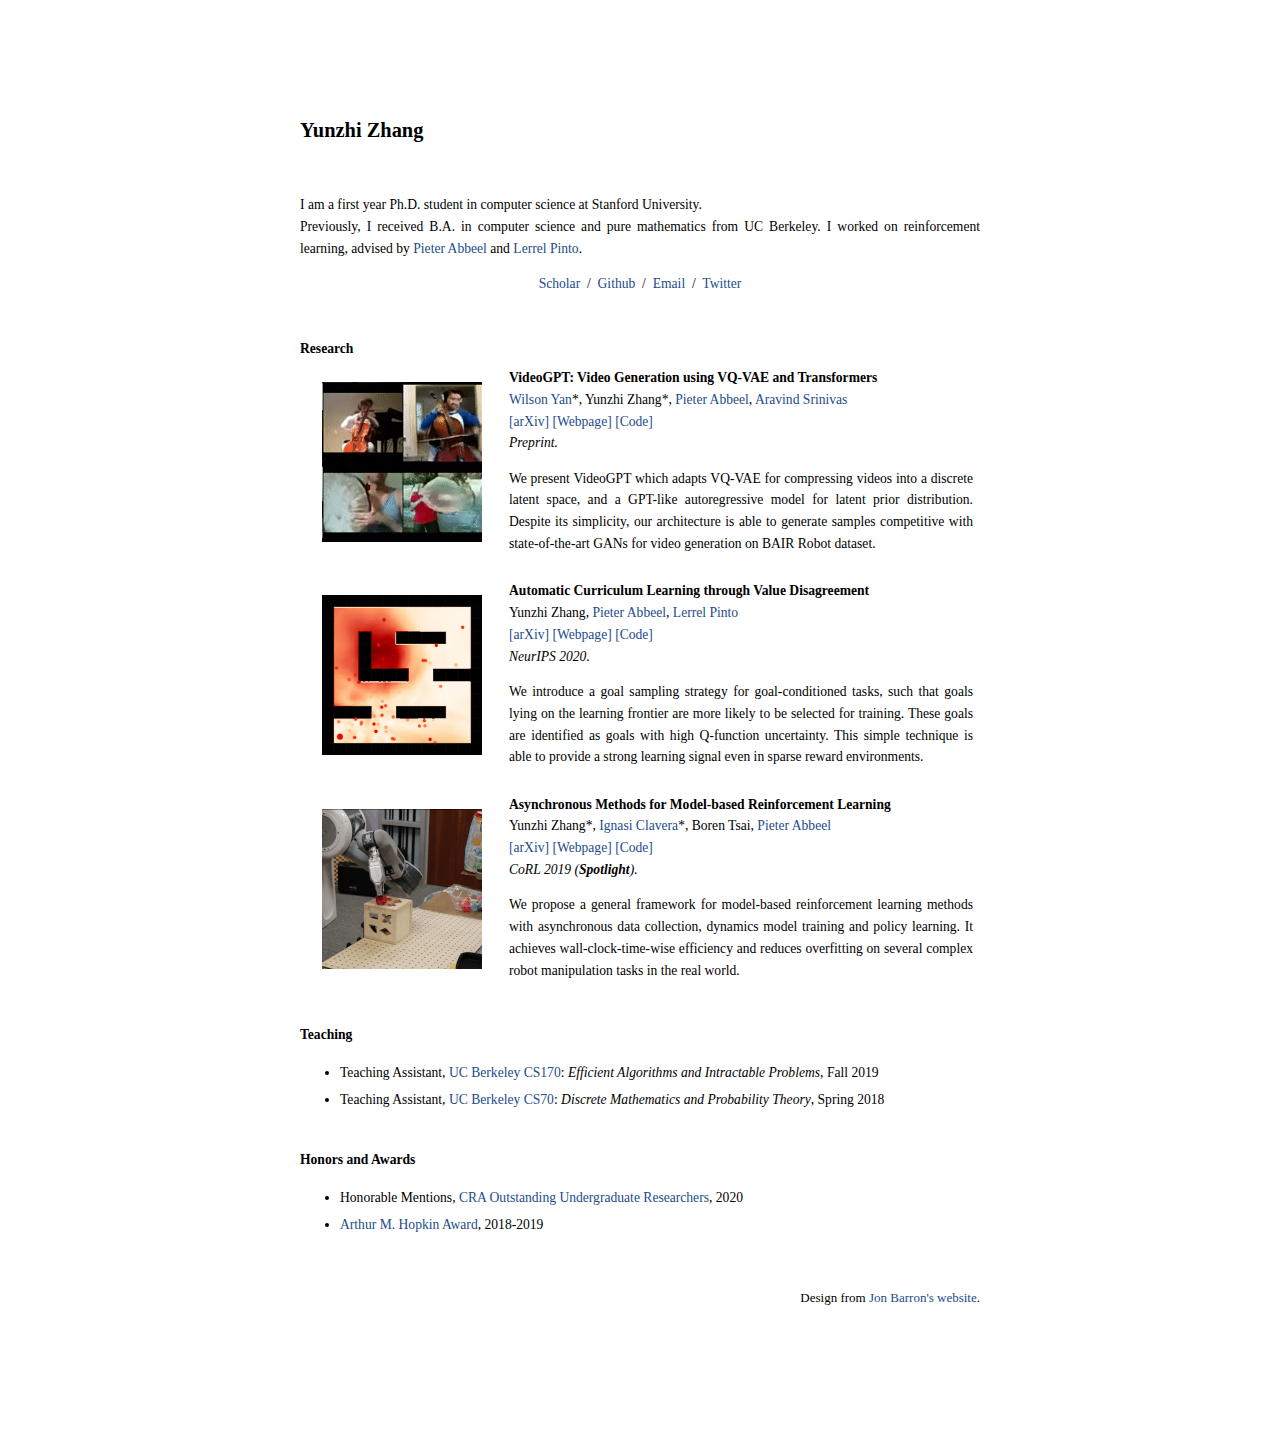
<file: index.html>
<!DOCTYPE html>
<html lang="en">

<head>
    <meta http-equiv="Content-Type" content="text/html; charset=UTF-8">
    <title>Yunzhi Zhang</title>
    <meta name="author" content="Yunzhi Zhang">
    <meta name="viewport" content="width=device-width, initial-scale=1">
    <link rel="stylesheet" href="css/style.css">
    <!-- Global site tag (gtag.js) - Google Analytics -->
    <script async src="https://www.googletagmanager.com/gtag/js?id=UA-151946250-1"></script>
    <script>
      window.dataLayer = window.dataLayer || [];
      function gtag(){dataLayer.push(arguments);}
      gtag('js', new Date());

      gtag('config', 'UA-151946250-1');
    </script>

</head>

<body>
    <section>
        <header><h2>Yunzhi Zhang</h2></header>
        <br>

        <p>
            I am a first year Ph.D. student in computer science at Stanford University.
            <br>
            Previously, I received B.A. in computer science and pure mathematics from UC Berkeley.
            I worked on reinforcement learning, advised by
            <a href="https://people.eecs.berkeley.edu/~pabbeel/">Pieter Abbeel</a>
            and <a href="https://cs.nyu.edu/~lp91/">Lerrel Pinto</a>.
            <br>
        </p>
        <div style="text-align:center">
            <a href="https://scholar.google.com/citations?user=BzWl0r0AAAAJ&hl=en">Scholar</a> &nbsp/&nbsp
            <a href="https://github.com/zzyunzhi">Github</a> &nbsp/&nbsp
            <a href="mailto: zzyunzhi@gmail.edu">Email</a> &nbsp/&nbsp
            <a href="https://twitter.com/zhang_yunzhi">Twitter</a>
        </div>
        <br>
        <br>
    </section>

    <section>
        <header><b>Research</b></header>

        <div>
            <table>
                <tr>
                    <td style="padding:20px;width:25%;vertical-align:top">
                        <div class="paper-img"><img src='img/ucf-class-conditional.gif' alt="videogpt"></div>
                    </td>
                    <td style="padding:5px;width:75%;vertical-align:middle">
                        <b>VideoGPT: Video Generation using VQ-VAE and Transformers</b>
                        <br>
                        <a href="https://wilson1yan.github.io/">Wilson Yan</a>*, Yunzhi Zhang*,
                        <a href="https://people.eecs.berkeley.edu/~pabbeel/">Pieter Abbeel</a>,
                        <a href="https://people.eecs.berkeley.edu/~aravind/">Aravind Srinivas</a>
                        <br>
                        <a href="https://arxiv.org/abs/2104.10157">[arXiv]</a>
                        <a href="https://wilson1yan.github.io/videogpt/index.html">[Webpage]</a>
                        <a href="https://github.com/wilson1yan/VideoGPT">[Code]</a>
                        <br>
                        <em>Preprint.</em>
                        <br>

                        <p>
                            We present VideoGPT which adapts VQ-VAE for compressing videos into a
                            discrete latent space, and a GPT-like autoregressive model for latent prior distribution.
                            Despite its simplicity, our architecture is able to generate samples competitive with
                            state-of-the-art GANs for video generation on BAIR Robot dataset.
                        </p>
                    </td>
                </tr>
                <tr>
                    <td style="padding:20px;width:25%;vertical-align:top">
                        <div class="paper-img"><img src='img/MazeA-v0-goal-dist.gif' alt="vds"></div>
                    </td>
                    <td style="padding:5px;width:75%;vertical-align:middle">
                        <b>Automatic Curriculum Learning through Value Disagreement</b>
                        <br>
                        Yunzhi Zhang, <a href="https://people.eecs.berkeley.edu/~pabbeel/">Pieter Abbeel</a>,
                        <a href="https://cs.nyu.edu/~lp91/">Lerrel Pinto</a>
                        <br>
                        <a href="https://arxiv.org/abs/2006.09641">[arXiv]</a>
                        <a href="https://sites.google.com/berkeley.edu/vds/">[Webpage]</a>
                        <a href="https://github.com/zzyunzhi/vds">[Code]</a>
                        <br>
                        <em>NeurIPS 2020.</em>
                        <br>

                        <p>
                            We introduce a goal sampling strategy for goal-conditioned tasks,
                            such that goals lying on the learning frontier are more likely to be selected for training.
                            These goals are identified as goals with high Q-function uncertainty.
                            This simple technique is able to provide a strong learning signal even
                            in sparse reward environments.
                        </p>
                    </td>
                </tr>
                <tr>
                    <td style="padding:20px;width:25%;vertical-align:top">
                        <div class="paper-img"><img src='img/metrpo-stack-asynch.gif' alt="asynch-mb"></div>
                    </td>
                    <td style="padding:5px;width:75%;vertical-align:middle">
                        <b>Asynchronous Methods for Model-based Reinforcement Learning</b>
                        <br>
                        Yunzhi Zhang*,
                        <a href="https://iclavera.github.io/">Ignasi Clavera</a>*,
                        Boren Tsai,
                        <a href="https://people.eecs.berkeley.edu/~pabbeel/">Pieter Abbeel</a>
                        <br>
                        <a href="https://www.google.com/url?q=https%3A%2F%2Farxiv.org%2Fabs%2F1910.12453&sa=D&sntz=1&usg=AFQjCNGx_4WoLOPWpGVeqk4jBE3l2LbE5A">[arXiv]</a>
                        <a href="https://sites.google.com/view/asynch-mb-rl/">[Webpage]</a>
                        <a href="https://github.com/zzyunzhi/asynch-mb">[Code]</a>
                        <br>
                        <em>CoRL 2019 (<b>Spotlight</b>).</em>
                        <br>

                        <p>
                            We propose a general framework for model-based reinforcement learning methods
                            with asynchronous data collection, dynamics model training and policy learning.
                            It achieves wall-clock-time-wise efficiency and reduces overfitting
                            on several complex robot manipulation tasks in the real world.
                        </p>
                    </td>
                </tr>
            </table>
        </div>
        <br>
    </section>

    <section>
        <header><b>Teaching</b></header>
        <ul>
            <li>Teaching Assistant, <a href="https://cs170.org">UC Berkeley CS170</a>: <i>Efficient Algorithms and Intractable Problems</i>, Fall 2019</li>
            <li>Teaching Assistant, <a href="http://www.eecs70.org/">UC Berkeley CS70</a>: <i>Discrete Mathematics and Probability Theory</i>, Spring 2018</li>
        </ul>
        <br>
    </section>

    <section>
        <header><b>Honors and Awards</b></header>
        <ul>
            <li>Honorable Mentions, <a href="https://cra.org/about/awards/outstanding-undergraduate-researcher-award/">CRA Outstanding Undergraduate Researchers</a>, 2020</li>
            <li><a href="https://www2.eecs.berkeley.edu/Students/Awards/9/?_ga=2.144009461.1128390960.1578951378-1529009263.1578951378">Arthur M. Hopkin Award</a>, 2018-2019</li>
        </ul>
        <br>
    </section>

        <table style="width:100%;border:0px;border-spacing:0px;border-collapse:separate;margin-right:auto;margin-left:auto;"><tbody>
          <tr>
            <td style="padding:0px">
              <p style="text-align:right;font-size:small;">
                Design from <a href="https://jonbarron.info/">Jon Barron's website</a>.
              </p>
            </td>
          </tr>
        </tbody></table>

</body>

</html>
</file>
<file: css/style.css>
body {
  margin:auto;
  font-family: Palatino, serif;
  max-width:680px;
  margin-top:120px;
  margin-bottom:120px;
  line-height:160%;
  font-size:85%;
}

p {
  text-align:justify;
}

ul li {
  line-height:200%;
}

a:link {
  color:#224b8d;
  text-decoration:none;
}
a:visited {
  color:#224b8d;
  text-decoration:none;
}
a:hover {
  color:#f09228;
}

.paper-img {
  width:160px;
  height:160px;
  overflow:hidden;
}
</file>
